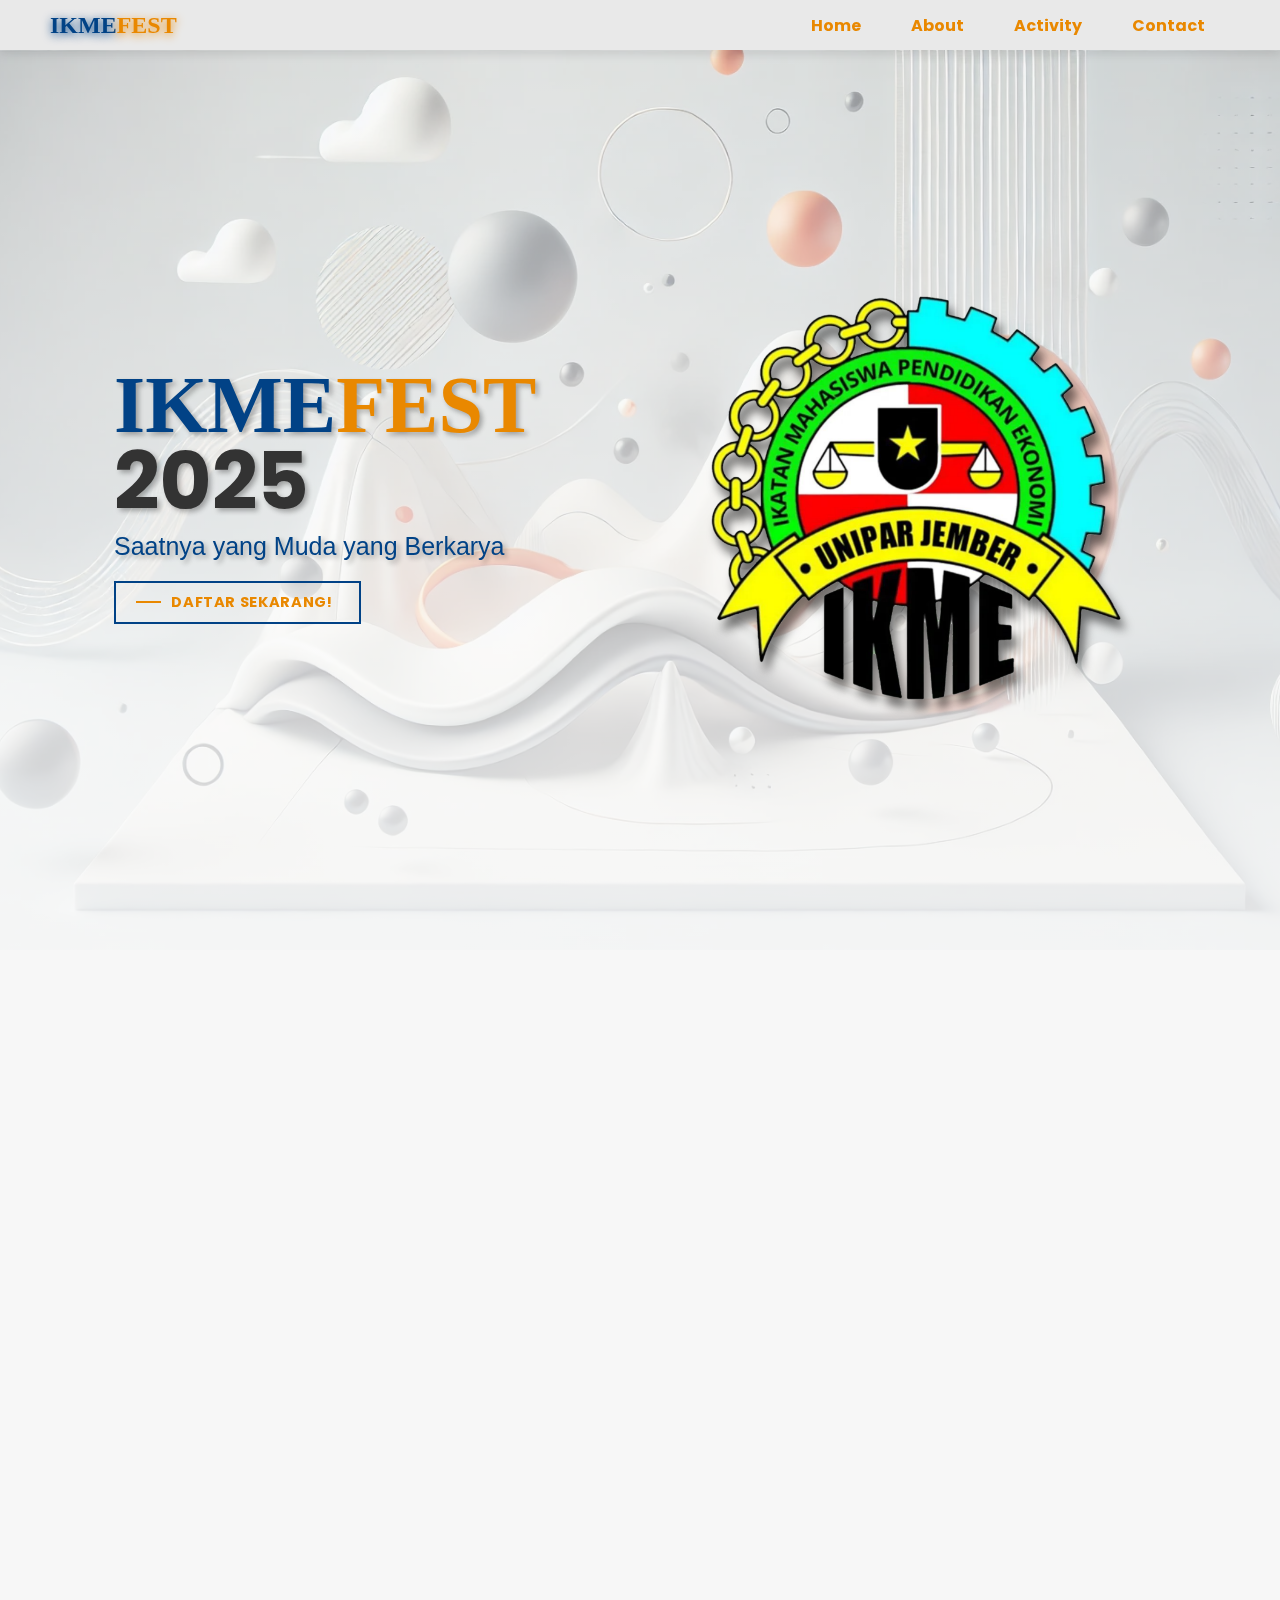
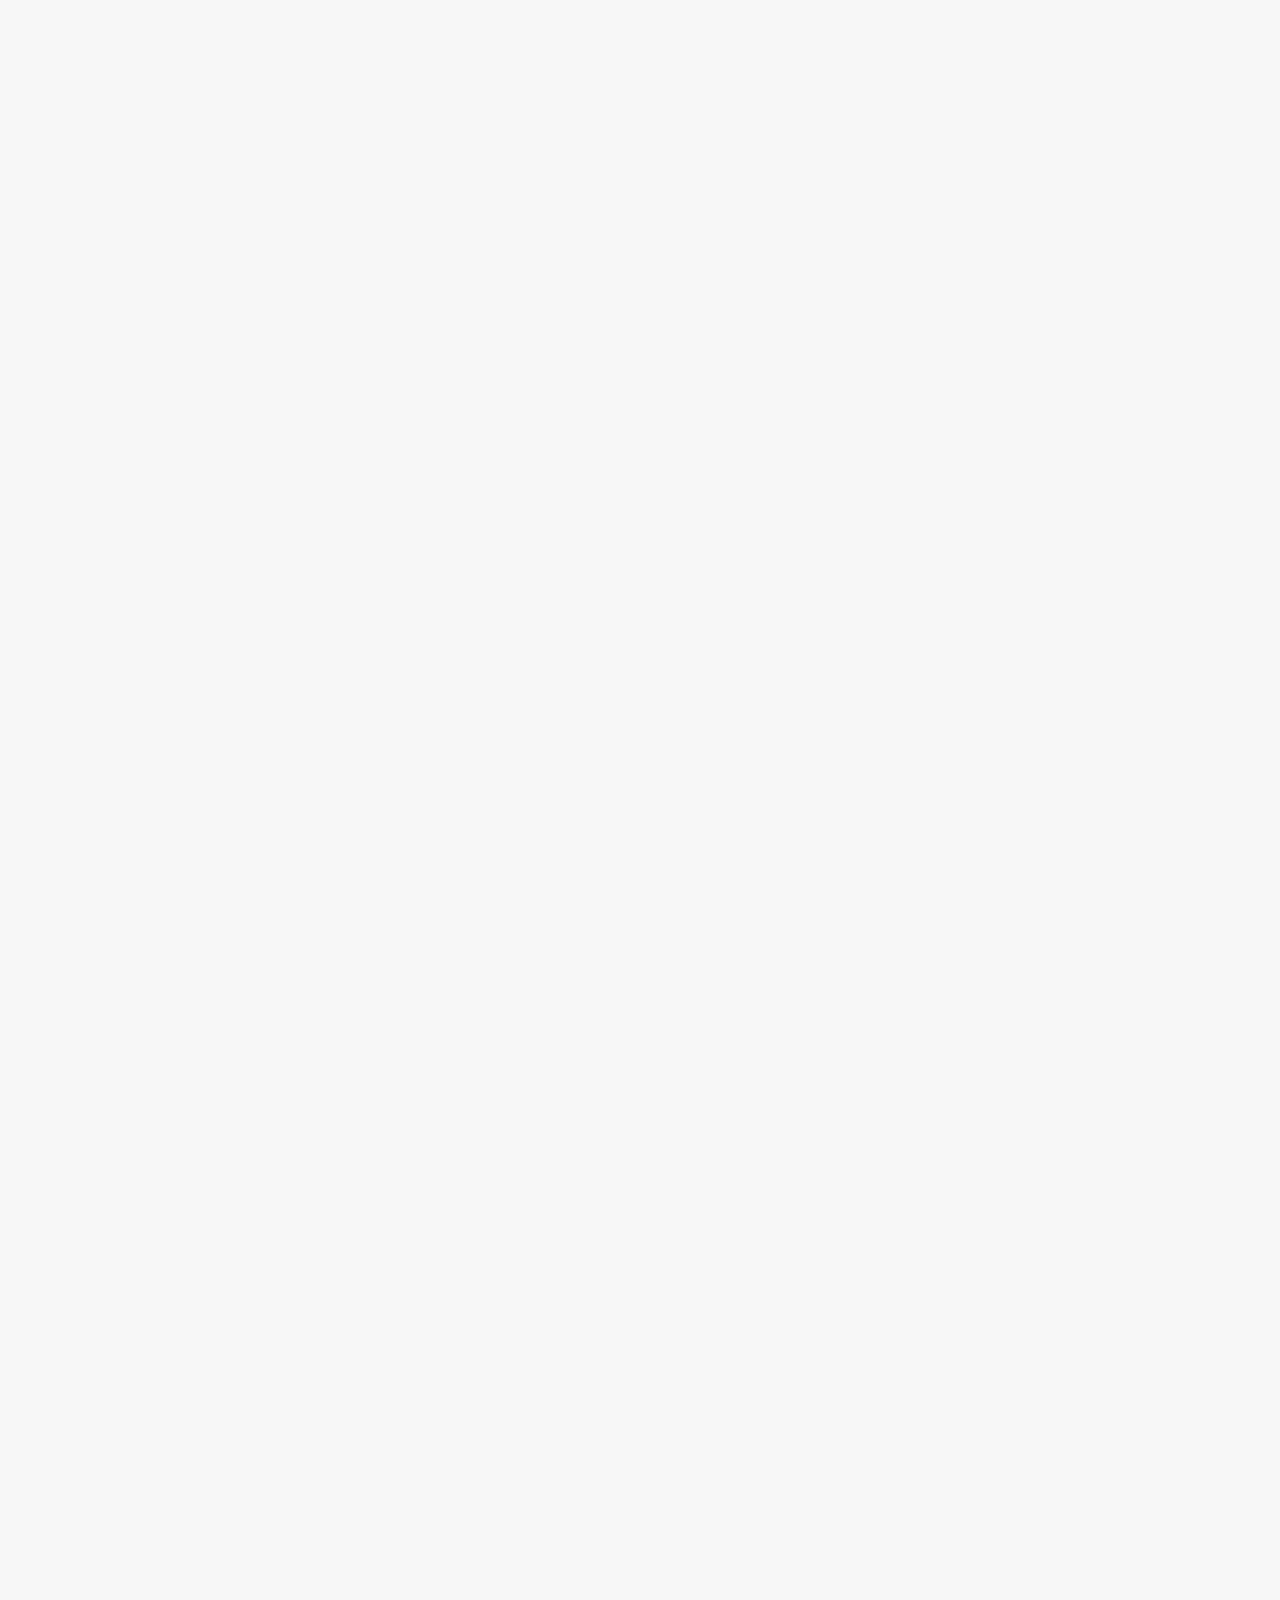
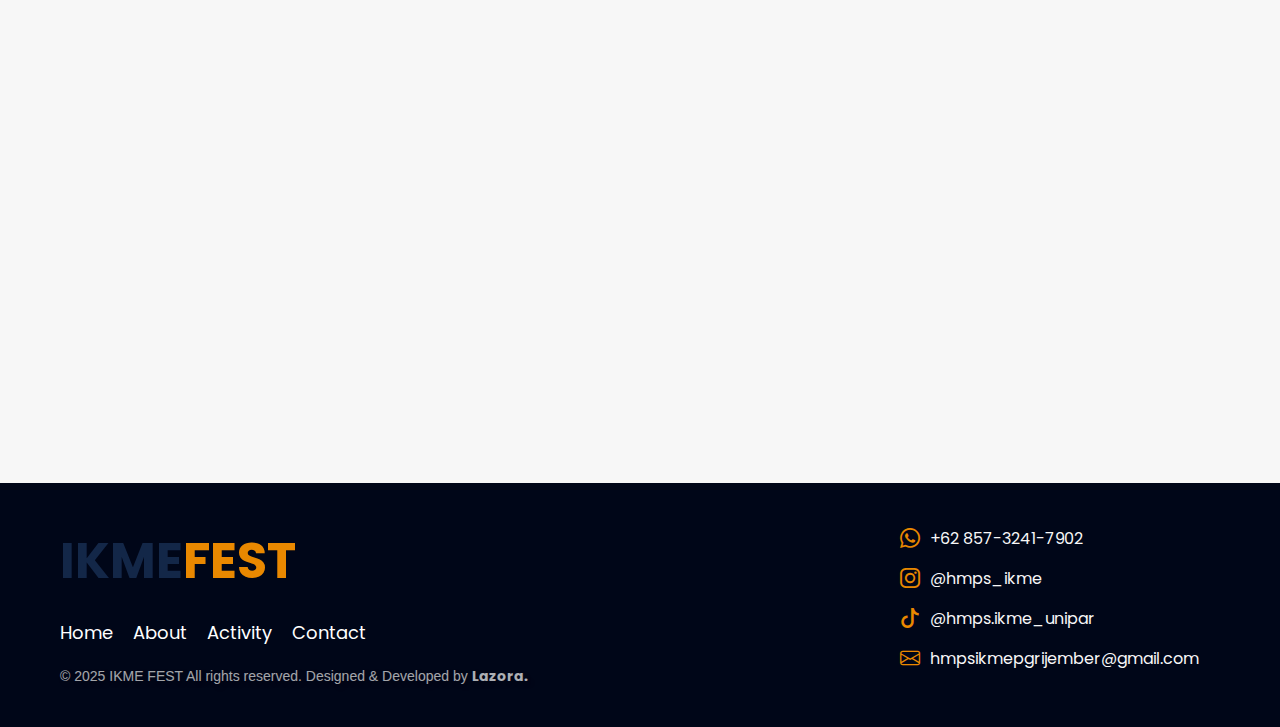
<file: index.html>
<!DOCTYPE html>
<html lang="en">
  <head>
    <meta charset="UTF-8" />
    <meta name="viewport" content="width=device-width, initial-scale=1.0" />
    <title>IKME FEST</title>
    <link rel="stylesheet" href="css/styles.css" />
    <link href="https://unpkg.com/aos@2.3.1/dist/aos.css" rel="stylesheet">
    <link rel="stylesheet" href="https://cdn.jsdelivr.net/npm/bootstrap-icons@1.11.3/font/bootstrap-icons.min.css">
    <link href="https://fonts.googleapis.com/css2?family=Poppins:ital,wght@0,100;0,300;0,400;0,700;1,700&display=swap" rel="stylesheet">
    <script src="https://unpkg.com/aos@2.3.1/dist/aos.js"></script>
    <script src="js/script.js"></script>
  </head>
  <body>
    <nav class="navbar">
      <div class="navbar-logo">
        <a href="#">IKME<span>FEST</span></a>
      </div>

      <!-- navigation bar -->
      <div class="navbarNav">
        <ul class="navbar-nav ml-auto align-items-center">
          <li class="nav-item">
            <a class="nav-item" href="#home">Home</a>
          </li>
          <li class="nav-item">
            <a class="nav-item" href="#about">About</a>
          </li>
          <li class="nav-item">
            <a class="nav-item" href="#bidang">Activity</a>
          </li>
          <li class="nav-item">
            <a class="nav-item" href="Contact.html">Contact</a>
          </li>
        </ul>
      </div>
    </nav>


    <!-- section hero / halaman uatama -->
    <section class="hero" id="home" data-aos="fade-up"
    data-aos-anchor-placement="top-bottom">
      <div class="content">
        <h1>IKME<span>FEST</span></h1>
        <h2>2025</h2>
        <p>Saatnya yang Muda yang Berkarya</p>
        <!-- From Uiverse.io by cssbuttons-io -->
        <a class="fancy" href="#bidang">
          <span class="top-key"></span>
          <span class="text" href="#bidang">Daftar Sekarang!</span>
          <span class="bottom-key-1"></span>
          <span class="bottom-key-2"></span>
        </a>
      </div>
      <div class="image">
        <img src="image/logo-ikme.png" alt="logo" />
      </div>
    </section>

    <!-- section about / halaman kedua -->
    <section class="about" id="about" data-aos="fade-up"
    data-aos-anchor-placement="top-bottom">
      <div class="about-section">
        <div class="about-content">
          <h2 class="h2A">Tentang</h2>
          <h1 class="h1A">IKME<span>FEST</span></h1>
          <p class="pA"><strong>IKME FEST</strong> yaitu serangkaian kegiatan dalam bidang Pendidikan dan Ekonomi yang diikuti oleh pesertas dari jenjang MA/SMA/SMK se Kabupaten Jember. Kegiatan ini merupakan suatu acara bergengsi yang diselenggarakan setiap tahun oleh Himpunan Mahasiswa Program Studi Pendidikan Ekonomi, Fakultas Keguruan dan Ilmu Pendidikan, Universitas PGRI Argopur Jember. <strong>IKME FEST</strong> ini mengangkat tema <em>"Education Technology Revolution: Membangun Ekonomi Digital Berkelanjutan"</em></p>
        </div>
      </div>
    </section>

    <!-- section bidang(activity) / halaman ketiga -->
    <section class="bidang" id="bidang" data-aos="fade-up">
      <div class="container">
        <div class="main-container">
          <h2 class="h1B">Bidang Lomba</h2>
          <h1 class="h2B">IKME<span>FEST</span></h1>
        </div>

        <div class="bidang-content">
          <h3 class="judul-bidang">LCCE</h3>
          <div class="pengertian-juknis">
            <h6>Pengertian</h6>
            <p><strong>Lomba Cerdas Cermat Ekonomi</strong> merupakan mata lomba yang diikuti oleh siswa – siswi SMA/MA/SMK Se – Kabupaten Jember yang dibuktikan oleh kartu pelajar atau Identitas diri lainnya. Lomba ini dilakukan secara berkelompok, dalam satu kelompok terdiri dari 3 orang siswa. Materi yang dilombakan berkaitan dengan ekonomi yang disesuaikan dengan Kurikulum 13 dan Kurikulum Merdeka yang saat ini berlaku di indonesia dengan alur lomba Babak I/Penyisihan, Babak II, Babak III/Final.</p>
            <h6 class="h6-materi">Materi</h6>
            <p class="p-bidang"></p>
            <h6 class="h6-juknis">Petunjuk Teknis</h6>
            <!-- button -->
            <div class="button">
              <a href="/documents/JUKNIS LCCE IKME FEST 2025.docx">Download</a>
              <b class="top">click to download</b>
              <b class="bottom">27KB .docx</b>
            </div>
          </div>
        </div>
        <div class="bidang-content">
          <h3 class="judul-bidang">Business Plan</h3>
          <div class="pengertian-juknis">
            <h6>Pengertian</h6>
            <p>Business Plan adalah Proses perencanaan strategis yang mencakup penyusunan Visi, Misi, Tujuan, Strategi dan langkah-langkah operasional suatu Bisnis. Perencanaan ini dituangkan dalam dokumen yang disebut Business Plan (Rencana Bisnis), yang berfungsi sebagai panduan dalam menjalankan dan mengembangkan usaha</p>
            <h6>Petunjuk Teknis</h6> 
            <!-- button -->
            <div class="button">
              <a href="/documents/BP IKME FEST25.pdf">Download</a>
              <b class="top">click to download</b>
              <b class="bottom">565KB .pdf</b>
            </div>
          </div>
        </div>
        <div class="bidang-content">
          <h3 class="judul-bidang">Desain Grafis</h3>
          <div class="pengertian-juknis">
            <h6>Pengertian</h6>
            <p>Lomba <strong>desain grafis</strong> merupakan cabang lomba baru yang diadakan dalam <strong>IKME FEST</strong> ini, dengan tujuan untuk mendorong kreatifitas dalam menciptakan desain visual yang efektif untuk keperluan pemasaran dan branding dalam layanan digital. Lomba desain grafis diharapkan menjadi wadah untuk generasi muda terutama siswa/siswi se – Kabupaten Jember untuk mengekspresikan ide – ide kreatif mereka melalui desain grafis,</p>
            <h6>Petunjuk Teknis</h6>
            <!-- button -->
            <div class="button">
              <a href="/documents/juknis desain grafis.docx">Download</a>
              <b class="top">click to download</b>
              <b class="bottom">23KB .docx</b>
            </div>
          </div>
        </div>
      </div>
    </section>

    <!-- footer -->
    <footer>
      <div class="container">
        <div class="row">
          <div class="col-md-6">
            <h5>IKME<span>FEST</span></h5>
            <div class="footer-nav-container">
              <ul class="footer-nav-list">
                <li class="footer-nav-item"><a href="#home">Home</a></li>
                <li class="footer-nav-item"><a href="#about">About</a></li>
                <li class="footer-nav-item"><a href="#bidang">Activity</a></li>
                <li class="footer-nav-item"><a href="Contact.html">Contact</a></li>
              </ul>
            </div>
            <p class="copyright">&copy; 2025 IKME FEST All rights reserved. Designed & Developed by <strong>Lazora.</strong></p>
          </div>
          <div class="col-md-6">
            <div class="social-media">
              <div class="social-item">
                <i class="bi bi-whatsapp" aria-hidden="true"></i>
                <a class="a-c-footer" href="https://wa.me/+6285732417902">+62 857-3241-7902</a>
              </div>
              <div class="social-item">
                <i class="bi bi-instagram" aria-hidden="true"></i>
                <a class="a-c-footer" href="https://www.instagram.com/hmps_ikme?igsh=MTlta2NxenFoYW15NQ=="> @hmps_ikme</a>
              </div>
              <div class="social-item">
                <i class="bi bi-tiktok" aria-hidden="true"></i>
                <a class="a-c-footer" href="https://www.tiktok.com/@hmps.ikme_unipar?_t-ZS-8vRYrOKSKs3&_r=1"> @hmps.ikme_unipar</a>
              </div>
              <div class="social-item">
                <i class="bi bi-envelope" aria-hidden="true"></i>
                <a class="a-c-footer" href="mailto:hmpsikmepgrijember@gmail.com"> hmpsikmepgrijember@gmail.com</a>
              </div>
            </div>
          </div>
        </div>
      </div>
    </footer>

    <script>
      AOS.init();
    </script>
  </body>
</html>
</file>
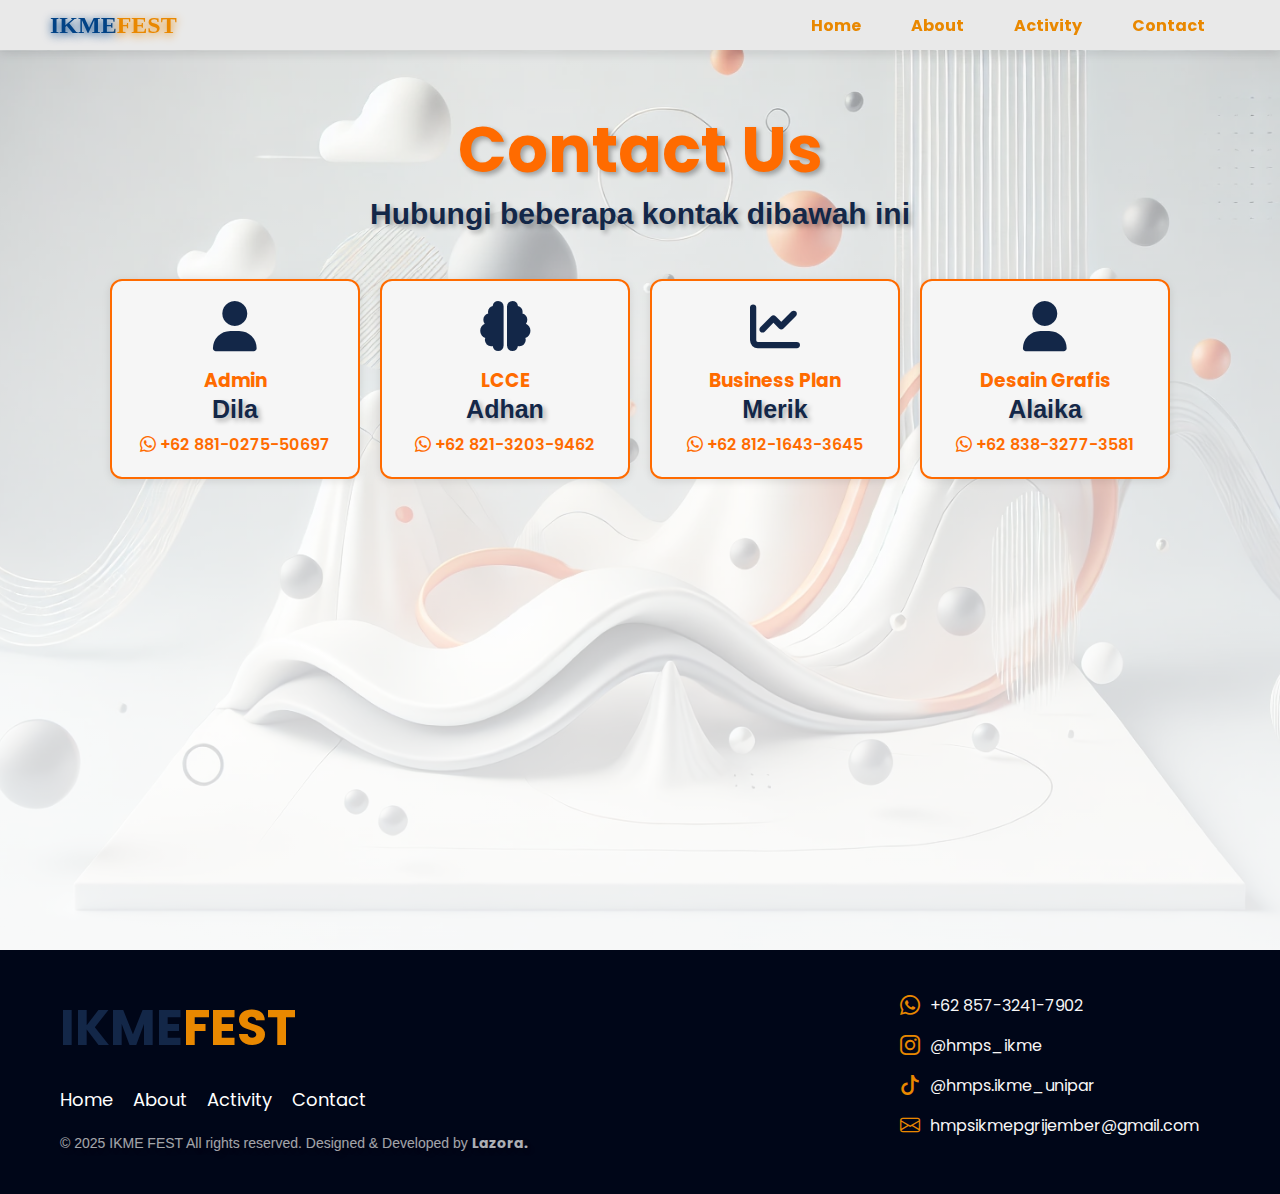
<file: Contact.html>
<!DOCTYPE html>
<html lang="en">
  <head>
    <meta charset="UTF-8" />
    <meta name="viewport" content="width=device-width, initial-scale=1.0" />
    <title>IKME FEST</title>
    <link rel="stylesheet" href="css/styles.css" />
    <link href="https://unpkg.com/aos@2.3.1/dist/aos.css" rel="stylesheet">
    <link rel="stylesheet" href="https://cdnjs.cloudflare.com/ajax/libs/font-awesome/6.4.0/css/all.min.css">
    <link href="https://fonts.googleapis.com/css2?family=Poppins:ital,wght@0,100;0,300;0,400;0,700;1,700&display=swap" rel="stylesheet">
    <link rel="stylesheet" href="https://cdn.jsdelivr.net/npm/bootstrap-icons@1.11.3/font/bootstrap-icons.min.css">
    <script src="https://unpkg.com/aos@2.3.1/dist/aos.js"></script>
    <script src="js/script.js"></script>
  </head>
  <body>
    <nav class="navbar">
      <div class="navbar-logo">
        <a href="#">IKME<span>FEST</span></a>
      </div>
      
      <div class="navbarNav">
        <ul class="navbar-nav ml-auto align-items-center">
          <li class="nav-item">
            <a class="nav-item" href="index.html">Home</a>
          </li>
          <li class="nav-item">
            <a class="nav-item" href="index.html#about">About</a>
          </li>
          <li class="nav-item">
            <a class="nav-item" href="index.html#bidang">Activity</a>
          </li>
          <li class="nav-item">
            <a class="nav-item" href="#">Contact</a>
          </li>
        </ul>
      </div>
    </nav>
    
    <section class="contact-section">
      <h2 class="contact-title">Contact <span>Us</span></h2>
      <p class="contact-p">Hubungi beberapa kontak dibawah ini</p>
      <div class="contacts">
        <div class="contact-card">
          <i class="fa-solid fa-user bidang-icon"></i>
          <h3 class="h3-contact">Admin</h3>
          <p class="p-contact">Dila</p>
          <a class="a-contact" href="https://wa.me/+62881027550697" target="_blank"><i class="bi bi-whatsapp" aria-hidden="true"></i> +62 881-0275-50697</a>
        </div>
        <div class="contact-card">
          <i class="fas fa-brain bidang-icon"></i>
          <h3 class="h3-contact">LCCE</h3>
          <p class="p-contact">Adhan</p>
          <a class="a-contact" href="https://wa.me/+6282132039462" target="_blank"><i class="bi bi-whatsapp" aria-hidden="true"></i> +62 821-3203-9462</a>
        </div>
        <div class="contact-card">
          <i class="fas fa-chart-line bidang-icon"></i>
          <h3 class="h3-contact">Business Plan</h3>
          <p class="p-contact">Merik</p>
          <a class="a-contact" href="https://wa.me/+6281216433645" target="_blank"><i class="bi bi-whatsapp" aria-hidden="true"></i> +62 812-1643-3645</a>
        </div>
        <div class="contact-card">
          <i class="fas fa-user bidang-icon"></i>
          <h3 class="h3-contact">Desain Grafis</h3>
          <p class="p-contact">Alaika</p>
          <a class="a-contact" href="https://wa.me/+6283832773581" target="_blank"><i class="bi bi-whatsapp" aria-hidden="true"></i> +62 838-3277-3581</a>
        </div>
      </div>
    </section>

    <!-- footer contact -->
    <!-- footer -->
    <footer>
      <div class="container">
        <div class="row">
          <div class="col-md-6">
            <h5>IKME<span>FEST</span></h5>
            <div class="footer-nav-container">
              <ul class="footer-nav-list">
                <li class="footer-nav-item"><a href="#home">Home</a></li>
                <li class="footer-nav-item"><a href="#about">About</a></li>
                <li class="footer-nav-item"><a href="#bidang">Activity</a></li>
                <li class="footer-nav-item"><a href="Contact.html">Contact</a></li>
              </ul>
            </div>
            <p class="copyright">&copy; 2025 IKME FEST All rights reserved. Designed & Developed by <strong>Lazora.</strong></p>
          </div>
          <div class="col-md-6">
            <div class="social-media">
              <div class="social-item">
                <i class="bi bi-whatsapp" aria-hidden="true"></i>
                <a class="a-c-footer" href="https://wa.me/+6285732417902">+62 857-3241-7902</a>
              </div>
              <div class="social-item">
                <i class="bi bi-instagram" aria-hidden="true"></i>
                <a class="a-c-footer" href="https://www.instagram.com/hmps_ikme?igsh=MTlta2NxenFoYW15NQ=="> @hmps_ikme</a>
              </div>
              <div class="social-item">
                <i class="bi bi-tiktok" aria-hidden="true"></i>
                <a class="a-c-footer" href="https://www.tiktok.com/@hmps.ikme_unipar?_t-ZS-8vRYrOKSKs3&_r=1"> @hmps.ikme_unipar</a>
              </div>
              <div class="social-item">
                <i class="bi bi-envelope" aria-hidden="true"></i>
                <a class="a-c-footer" href="mailto:hmpsikmepgrijember@gmail.com"> hmpsikmepgrijember@gmail.com</a>
              </div>
            </div>
          </div>
        </div>
      </div>
    </footer>

    <script>
      AOS.init();
    </script>
  </body>
</html>
</file>
<file: css/styles.css>
:root {
  --biru-tua: #014286;
  --biru-gelap: #132748;
  --oranye: #e98800;
  --putih: #f7f7f7;
  --putih-keabu-abuan: #e9e9e9;
}

@import url("https://fonts.google.com/css2?family=Poppins:wght@300;400;600&display=swap");

* {
  margin: 0;
  padding: 0;
  box-sizing: border-box;
  font-family: "Poppins", sans-serif;
}

html {
  scroll-behavior: smooth;
  scroll-padding-top: 50px;
}

body {
  background-color: var(--putih);
  color: #333;
}

nav {
  display: flex;
  justify-content: space-between;
  align-items: center;
  padding: 10px 50px;
  height: 50px;
  background: var(--putih-keabu-abuan);
  box-shadow: 0px 4px 10px rgba(0, 0, 0, 0.1);
  position: sticky;
  top: 0;
  z-index: 1000;
}

.navbar-logo {
  display: flex;
  align-items: center;
}

.navbar-logo a {
  font-family: Verdana;
  font-size: 24px;
  font-weight: bold;
  text-decoration: none;
  color: var(--biru-tua);
  text-shadow: 0 2px 10px;
}

.navbar-logo a span {
  font-family: Verdana;
  color: var(--oranye);
}

nav ul {
  display: flex;
  list-style: none;
}

nav ul li {
  position: relative;
  margin: 0 15px;
}

nav ul li a {
  text-decoration: none;
  color: var(--oranye);
  font-weight: 700;
  padding: 2px 10px;
  display: block;
  /* text-shadow: 0 2px 10px; */
}

nav ul li a.active {
  transition: 0.5s;
  background: var(--biru-tua);
  color: var(--putih);
  border-radius: 10px; 
}

nav ul li a:hover {
  transition: 0.5s;
  background: var(--biru-tua);
  color: var(--putih);
  border-radius: 10px;
}

#hero {
  margin-bottom: 0;
  padding-bottom: 0;
}

.hero {
  position: relative;
  width: 100%;
  display: flex;
  align-items: center;
  justify-content: space-between;
  height: 100vh;
  padding: 50px;
  scroll-margin-bottom: 50px;
  z-index: 1;
}

.hero::before {
  content: "";
  position: absolute;
  top: 0;
  left: 0;
  width: 100%;
  height: 100%;
  background-image: linear-gradient(to top, rgba(255, 255, 255, 0.801), rgba(255, 255, 255, 0.001)), url(/image/Bg1.webp);
  background-size: cover;
  background-position: center;
  background-repeat: no-repeat;
  opacity: 0.5;
  z-index: -1;
}

.content {
  max-width: 50%;
  margin-left: 4rem;
  margin-bottom: 5rem;
}

h1 {
  font-family: Verdana;
  font-size: 80px;
  color: var(--biru-tua);
  text-shadow: 3px 3px 5px rgba(0, 0, 0, 0.3);
}

h1 span {
  font-family: Verdana;
  color: var(--oranye);
}

h2 {
  font-size: 80px;
  margin-top: -30px;
  margin-bottom: 1rem;
  text-shadow: 3px 3px 5px rgba(0, 0, 0, 0.3);
}

p {
  color: var(--biru-tua);
  font-size: 25px;
  font-family: sans-serif;
  margin-top: -1em;
  text-shadow: 3px 3px 5px rgba(0, 0, 0, 0.3);
}

/* From Uiverse.io by cssbuttons-io */
.fancy {
  background-color: transparent;
  border: 2px solid var(--biru-tua);
  border-radius: 0;
  box-sizing: border-box;
  color: #fff;
  cursor: pointer;
  display: inline-block;
  float: right;
  font-weight: 700;
  letter-spacing: 0.05em;
  margin-top: 20px;
  outline: none;
  overflow: visible;
  padding: 10px 2em;
  position: absolute;
  text-align: left;
  text-decoration: none;
  text-transform: none;
  transition: all 0.3s ease-in-out;
  user-select: none;
  font-size: 13px;
}

.fancy::before {
  content: " ";
  width: 1.5625rem;
  height: 2px;
  background: var(--oranye);
  top: 50%;
  left: 1.5em;
  position: absolute;
  transform: translateY(-50%);
  transform-origin: center;
  transition: background 0.3s linear, width 0.3s linear;
}

.fancy .text {
  font-size: 1.125em;
  line-height: 1.33333em;
  padding-left: 2em;
  display: block;
  text-align: left;
  transition: all 0.3s ease-in-out;
  text-transform: uppercase;
  text-decoration: none;
  color: var(--oranye);
}

.fancy .top-key {
  height: 2px;
  width: 1.5625rem;
  top: -2px;
  left: 0.625rem;
  position: absolute;
  background: var(--biru-tua);
  transition: width 0.5s ease-out, left 0.3s ease-out;
}

.fancy .bottom-key-1 {
  height: 2px;
  width: 1.5625rem;
  right: 1.875rem;
  bottom: -2px;
  position: absolute;
  background: var(--biru-tua);
  transition: width 0.5s ease-out, right 0.3s ease-out;
}

.fancy .bottom-key-2 {
  height: 2px;
  width: 0.625rem;
  right: 0.625rem;
  bottom: -2px;
  position: absolute;
  background: var(--biru-tua);
  transition: width 0.5s ease-out, right 0.3s ease-out;
}

.fancy:hover {
  color: white;
  background: var(--biru-tua);
}

.fancy:hover::before {
  width: 0.9375rem;
  background: var(--putih);
}

.fancy:hover .text {
  color: var(--putih);
  padding-left: 1.5em;
}

.fancy:hover .top-key {
  left: -2px;
  width: 0px;
}

.fancy:hover .bottom-key-1,
.fancy:hover .bottom-key-2 {
  right: 0;
  width: 0;
}

.image img {
  filter: cover;
  width: 500px;
  margin-right: 4rem;
  filter: drop-shadow(5px 10px 5px rgba(0, 0, 0, 0.5));
}

/* section About */
.about {
  position: relative;
  width: 100%;
  display: flex;
  align-items: center;
  justify-content: space-between;
  height: 100vh;
  padding: 50px;
  scroll-margin-top: 50px;
  z-index: 1;
}

.about::before {
  content: "";
  position: absolute;
  top: 0;
  left: 0;
  width: 100%;
  height: 100%;
  background-image: linear-gradient(to bottom, white, rgba(255, 255, 255, 0.001)), url(/image/Bg2.webp);
  background-size: cover;
  background-position: center;
  background-repeat: no-repeat;
  opacity: 0.3;
  z-index: -1;
}

.about-content {
  background: rgba(255, 255, 255, 0.2);
  backdrop-filter: blur(5px);
  border-radius: 10px;
  padding: 20px;
  box-shadow: 2px 5px 10px rgba(0, 0, 0, 0.2);
}

.about-content .h2A {
  font-size: 50px;
  color: #333;
  text-align: center;
  margin-top: 1px;
}

.about-content .h1A {
  font-size: 70px;
  text-align: center;
  margin-top: -35px;
  margin-bottom: 3rem;
}

.about-content .pA {
  text-align: center;
  font-size: 20px;
  font-family: 'Poppins';
  color: #333;
  letter-spacing: 2px;
  padding: 10px;
  margin-bottom: 40px;
  text-shadow: 0 4px 5px rgba(0, 0, 0, 0.2);
}

/* bidang section */
.bidang {
  position: relative;
  width: 100%;
  display: flex;
  justify-content: center;
  height: auto;
  scroll-margin-top: 100px;
  z-index: 1;
}

.bidang::before {
  content: "";
  position: absolute;
  top: 0;
  left: 0;
  width: 100%;
  height: 100%;
  background: url(/image/background.webp) top center no-repeat, url(/image/background.webp) bottom center no-repeat;
  background-size: cover;
  background-position: center;
  background-repeat: no-repeat;
  opacity: 0.3;
  z-index: -1;
}

.container {
  margin-top: 5rem;
}

.main-container  {
  justify-content: center;
  align-items: center;
  text-align: center;
}

.main-container h2 {
  font-size: 30px;
}

.main-container h1 {
  font-size: 70px;
  margin-top: -30px;
  margin-bottom: 2rem;
}

.bidang-content {
  margin-left: 10rem;
  margin-right: 10rem;
  margin-bottom: 50px;
  text-align: center;
}

.bidang-content .judul-bidang {
  margin-bottom: 1rem;
  background: var(--biru-gelap);
  color: var(--putih);
  padding: 8px 10px;
  border-radius: 10px;
  box-shadow: 2px 5px 10px rgba(0, 0, 0, 0.2);
}

.bidang-content .pengertian-juknis {
  background: rgba(255, 255, 255, 0.2);
  backdrop-filter: blur(5px);
  border-radius: 10px;
  padding-bottom: 150px;
  box-shadow: 2px 5px 10px rgba(0, 0, 0, 0.2);
}

.bidang-content .pengertian-juknis h6 {
  font-family: Helvetica;
  color: var(--oranye);
  font-size: 20px;
  padding-top: 10px;
  padding-bottom: 10px;
  padding-left: 20px;
  text-shadow: 0 4px 5px rgba(0, 0, 0, 0.2);
}

.bidang-content .pengertian-juknis p {
  font-family: 'Poppins';
  font-size: 20px;
  text-shadow: 0 4px 5px rgba(0, 0, 0, 0.2);
  color: #333;
  padding: 20px;
}

.bidang-content .pengertian-juknis .h6-juknis {
  margin-bottom: 25px;
}

/* From Uiverse.io by Ayzen-Dev */ 
.bidang-content .pengertian-juknis .button {
  position: absolute;
  justify-content: center;
  align-items: center;
  text-align: center;
  top: 78%;
  left: 51%;
  transform: translate(-50%, -50%)
}

.bidang-content .pengertian-juknis .button a {
  display: block;
  height: 50px;
  width: 200px;
  background: var(--biru-gelap);
  color: white;
  font: 17px/50px Helvetica, Verdana, sans-serif;
  text-decoration: none;
  text-align: center;
  text-transform: uppercase;
  -webkit-border-radius: 10px;
  -moz-border-radius: 10px;
  border-radius: 10px;
  -webkit-box-shadow: 2px 2px 8px rgba(0,0,0,0.2);
  -moz-box-shadow: 2px 2px 8px rgba(0,0,0,0.2);
  box-shadow: 2px 2px 8px rgba(0,0,0,0.2);
  background: -moz-linear-gradient(top, #014286 0%, #132748 100%);
  background: -webkit-gradient(linear, left top, left bottom, color-stop(0%,#014286), color-stop(100%,#132748));
  background: -webkit-linear-gradient(top, #014286 0%,#132748 100%);
  background: -o-linear-gradient(top, #014286 0%,#132748 100%);
  background: -ms-linear-gradient(top, #014286 0%,#132748 100%);
  background: linear-gradient(top, #014286 0%,#132748 100%);
  filter: progid:DXImageTransform.Microsoft.gradient( startColorstr='#00b7ea', endColorstr='#009ec3',GradientType=0 );
}

.bidang-content .pengertian-juknis b {
  background: var(--oranye);
  display: block;
  height: 40px;
  width: 180px;
  margin: -50px 0 0 10px;
  text-align: center;
  font: 12px/45px Helvetica, Verdana, sans-serif;
  color: #fff;
  position: absolute;
  z-index: -1;
  -webkit-border-radius: 5px;
  -moz-border-radius: 5px;
  border-radius: 5px;
  -webkit-box-shadow: 2px 2px 8px rgba(0,0,0,0.2);
  -moz-box-shadow: 2px 2px 8px rgba(0,0,0,0.2);
  box-shadow: 2px 2px 8px rgba(0,0,0,0.2);
  -webkit-transition: all 0.5s ease;
  -moz-transition: all 0.5s ease;
  -o-transition: all 0.5s ease;
  -ms-transition: all 0.5s ease;
  transition: all 0.5s ease;
}

.bidang-content .pengertian-juknis .button a, b {
  -webkit-border-radius: 10px;
  -moz-border-radius: 10px;
  border-radius: 10px;
  -webkit-box-shadow: 2px 2px 8px rgba(0,0,0,0.2);
  -moz-box-shadow: 2px 2px 8px rgba(0,0,0,0.2);
  box-shadow: 2px 2px 8px rgba(0,0,0,0.2);
}

.bidang-content .pengertian-juknis .button:hover .top {
  margin: -80px 0 0 10px;
  line-height: 35px;
}

.bidang-content .pengertian-juknis .button:hover .bottom {
  margin: -10px 0 0 10px;
}

.bidang-content .pengertian-juknis .button a:active {
  background: #014286;
  background: -moz-linear-gradient(top,  #014286 36%, #132748 100%);
  background: -webkit-gradient(linear, left top, left bottom, color-stop(36%,#014286), color-stop(100%,#132748));
  background: -webkit-linear-gradient(top,  #014286 36%,#132748 100%);
  background: -o-linear-gradient(top,  #014286 36%,#132748 100%);
  background: -ms-linear-gradient(top,  #014286 36%,#132748 100%);
  background: linear-gradient(top,  #014286 36%,#132748 100%);
  filter: progid:DXImageTransform.Microsoft.gradient( startColorstr='#00b7ea', endColorstr='#009ec3',GradientType=0 );
}

.bidang-content .pengertian-juknis .button:active .bottom {
  margin: -20px 0 0 10px;
}

.bidang-content .pengertian-juknis .button:active .top {
  margin: -70px 0 0 10px;
}

/* contact */
.contact-section {
  background-color: #fff;
  padding: 60px 20px;
  color: #333;
  position: relative;
  width: 100%;
  text-align: center;
  align-items: center;
  height: 100vh;
  padding: 50px;
  scroll-margin-bottom: 50px;
  z-index: 1;
}

.contact-section::before {
  content: "";
  position: absolute;
  top: 0;
  left: 0;
  width: 100%;
  height: 100%;
  background-image: linear-gradient(to top, rgba(255, 255, 255, 0.801), rgba(255, 255, 255, 0.001)), url(/image/Bg1.webp);
  background-size: cover;
  background-position: center;
  background-repeat: no-repeat;
  opacity: 0.5;
  z-index: -1;
}

.contact-section h2 {
  color: #ff6b00;
  margin-bottom: 30px;
  font-size: 4rem;
  margin-top: 2px;
}

.contact-section .contact-p {
  color: var(--biru-gelap);
  font-size: 30px;
  margin-bottom: 3rem;
  font-weight: 600;
  text-shadow: 3px 3px 5px rgba(0, 0, 0, 0.3);
}

.contacts {
  display: flex;
  flex-wrap: wrap;
  gap: 20px;
  justify-content: center;
}

.contact-card {
  background-color: #f6f6f6;
  border: 2px solid #ff6b00;
  padding: 20px;
  border-radius: 12px;
  width: 250px;
  text-align: center;
  box-shadow: 0 2px 8px rgba(0, 0, 0, 0.1);
  transition: transform 0.2s ease;
}

.contact-card:hover {
  transform: translateY(-5px);
}

.bidang-icon {
  font-size: 50px;
  color: var(--biru-gelap);
  margin-bottom: 15px;
}

.contact-card .h3-contact {
  margin-bottom: 25px;
  color: #ff6b00;
}

.contact-card .p-contact {
  margin-bottom: 8px;
  color: var(--biru-gelap);
  font-weight: bold;
}

.contact-card .a-contact {
  color: #ff6b00;
  text-decoration: none;
  font-weight: 600;
}

.contact-card .a-contact:hover {
  text-decoration: underline;
}

/* footer */
footer {
  background-color: #000618;
  color: #fff;
  padding: 20px;
}

footer .container {
  max-width: 1200px;
  margin: 0 auto;
}

footer .row {
  display: flex;
  flex-wrap: wrap;
  justify-content: space-between;
}

footer .col-md-6 {
  flex-basis: 50%;
  padding: 20px;
}

footer h5 {
  color: var(--biru-gelap);
  font-size: 50px;
  margin-bottom: 20px;
}

footer h5 span {
  color: var(--oranye);
}

footer .footer-nav-container ul {
  list-style: none;
  padding: 0;
  margin: 0;
  display: flex;
  flex-wrap: wrap;
  justify-content: flex-start;
}

footer .footer-nav-container li {
  margin-right: 20px;
}

footer .footer-nav-container a {
  font-size: 18px;
  color: #fff;
  text-decoration: none;
}

footer .footer-nav-container a:hover {
  color: var(--oranye);
}

footer .copyright {
  font-size: 14px;
  color: var(--putih-keabu-abuan);
  opacity: 0.7;
  margin-top: 20px;
}

footer .copyright strong {
  color: var(--putih);
}

footer .social-media {
  display: flex;
  flex-direction: column;
  align-items: flex-start;
  margin-left: 15rem;
}

footer .social-item {
  display: flex;
  align-items: center;
  margin-bottom: 10px;
  cursor: pointer;
}

footer .social-item:hover {
  opacity: 0.5;
}

footer .social-item i {
  font-size: 20px;
  margin-right: 10px;
  color: var(--oranye);
}

footer .social-item span {
  font-size: 16px;
}

footer .social-item .a-c-footer {
  text-decoration: none;
  color: var(--putih);
}
</file>
